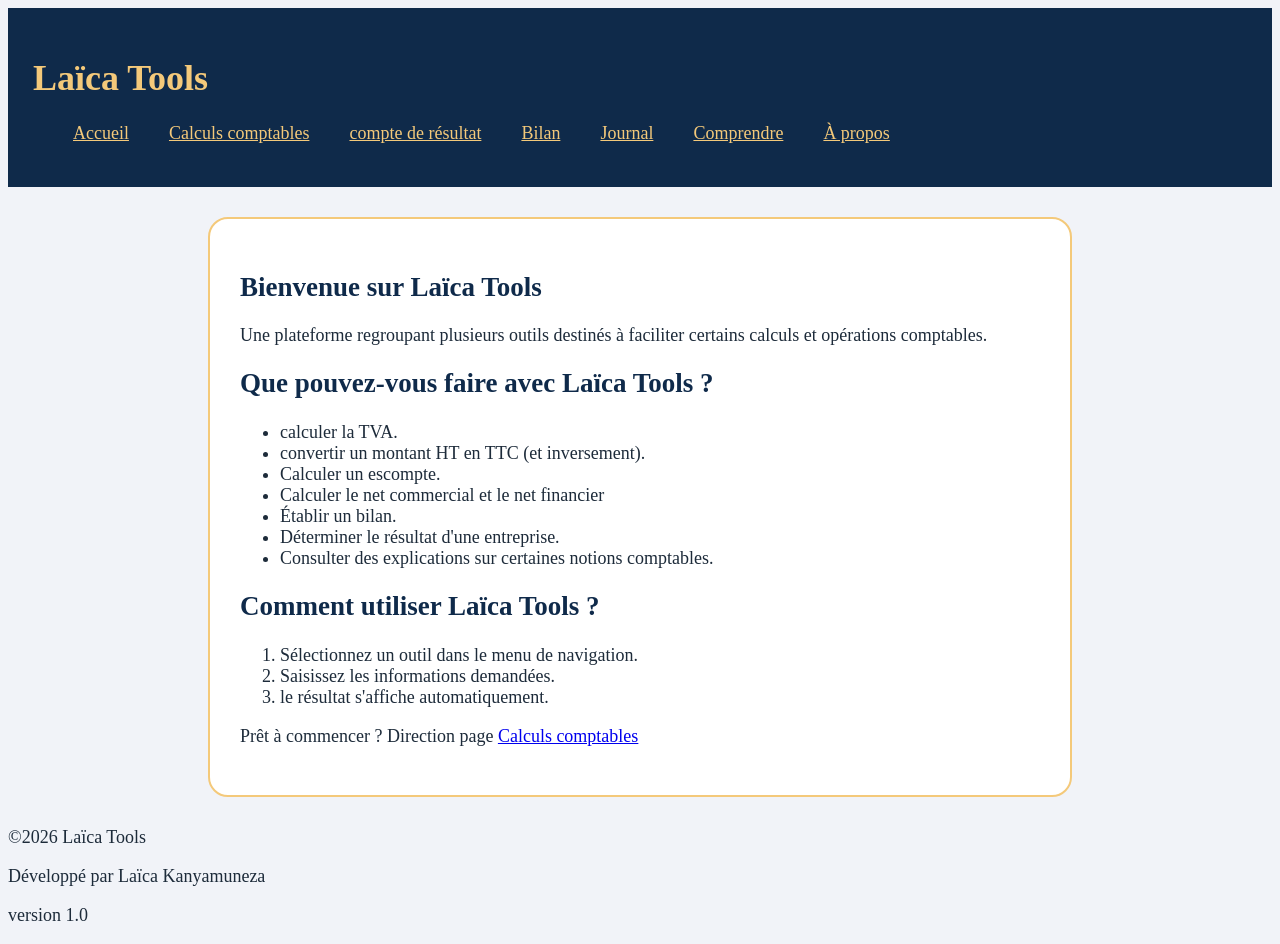
<file: index.html>
<!DOCTYPE html>
<html lang="fr">
  <head>
    <title> LAICA TOOLS </title>
    <meta  charset="UTF-8"/>
    <meta  name="author"   content="LAICA" />
    <meta  name="keyword"  content="index.html"/> 
    <meta  name="viewport" content="width=device-width, initail-scale=1.0" >
    <link rel="stylesheet"  href="css/style.css"> 
  </head>

  <body>
    <header> <h1> La&iuml;ca Tools </h1>
        <nav> 
          <ul> 
          <li> <a href="index.html"> Accueil </a> </li>
          <li> <a href="calculs.html"> Calculs comptables </a> </li>
          <li> <a href="resultat.html"> compte de r&eacute;sultat </a> </li>
          <li> <a href="bilan.html">   Bilan   </a> </li>
          <li> <a href="journal.html"> Journal </a></li>
          <li> <a href="comprendre.html">Comprendre </a></li>
          <li> <a href="apropos.html"> &Agrave; propos  </a></li>
          </ul>
        </nav>
    </header>

    <main> 
         <h2> Bienvenue sur La&iuml;ca Tools</h2>
         <p> Une plateforme regroupant plusieurs outils destin&eacute;s &agrave; faciliter certains calculs et op&eacute;rations comptables. </p>
         <h2>Que pouvez-vous faire avec La&iuml;ca Tools ? </h2>
         <ul>
           <li> calculer la TVA.</li>
           <li>convertir un montant HT en TTC (et inversement).</li>
           <li> Calculer un escompte. </li>
           <li> Calculer le net commercial et le net financier </li>
           <li> &Eacute;tablir un bilan. </li>
           <li> D&eacute;terminer le r&eacute;sultat d'une entreprise. </li>
           <li> Consulter des explications sur certaines notions comptables. </li>
        </ul>

         <h2> Comment utiliser La&iuml;ca Tools ? </h2>
          <ol>
              <li> S&eacute;lectionnez un outil dans le menu de navigation.</li>
              <li> Saisissez les informations demand&eacute;es. </li>
              <li> le r&eacute;sultat s'affiche automatiquement. </li>

          </ol>
          <p> Pr&ecirc;t &agrave; commencer ? Direction page <a href="calculs.html"> Calculs comptables </a></p>

    </main>
  
    <footer>
            <p> &COPY;2026 La&iuml;ca Tools</p>
            <p> D&eacute;velopp&eacute; par La&iuml;ca Kanyamuneza </p>
            <p> version 1.0 </p>
    </footer>
       
  </body>

</html>
</file>
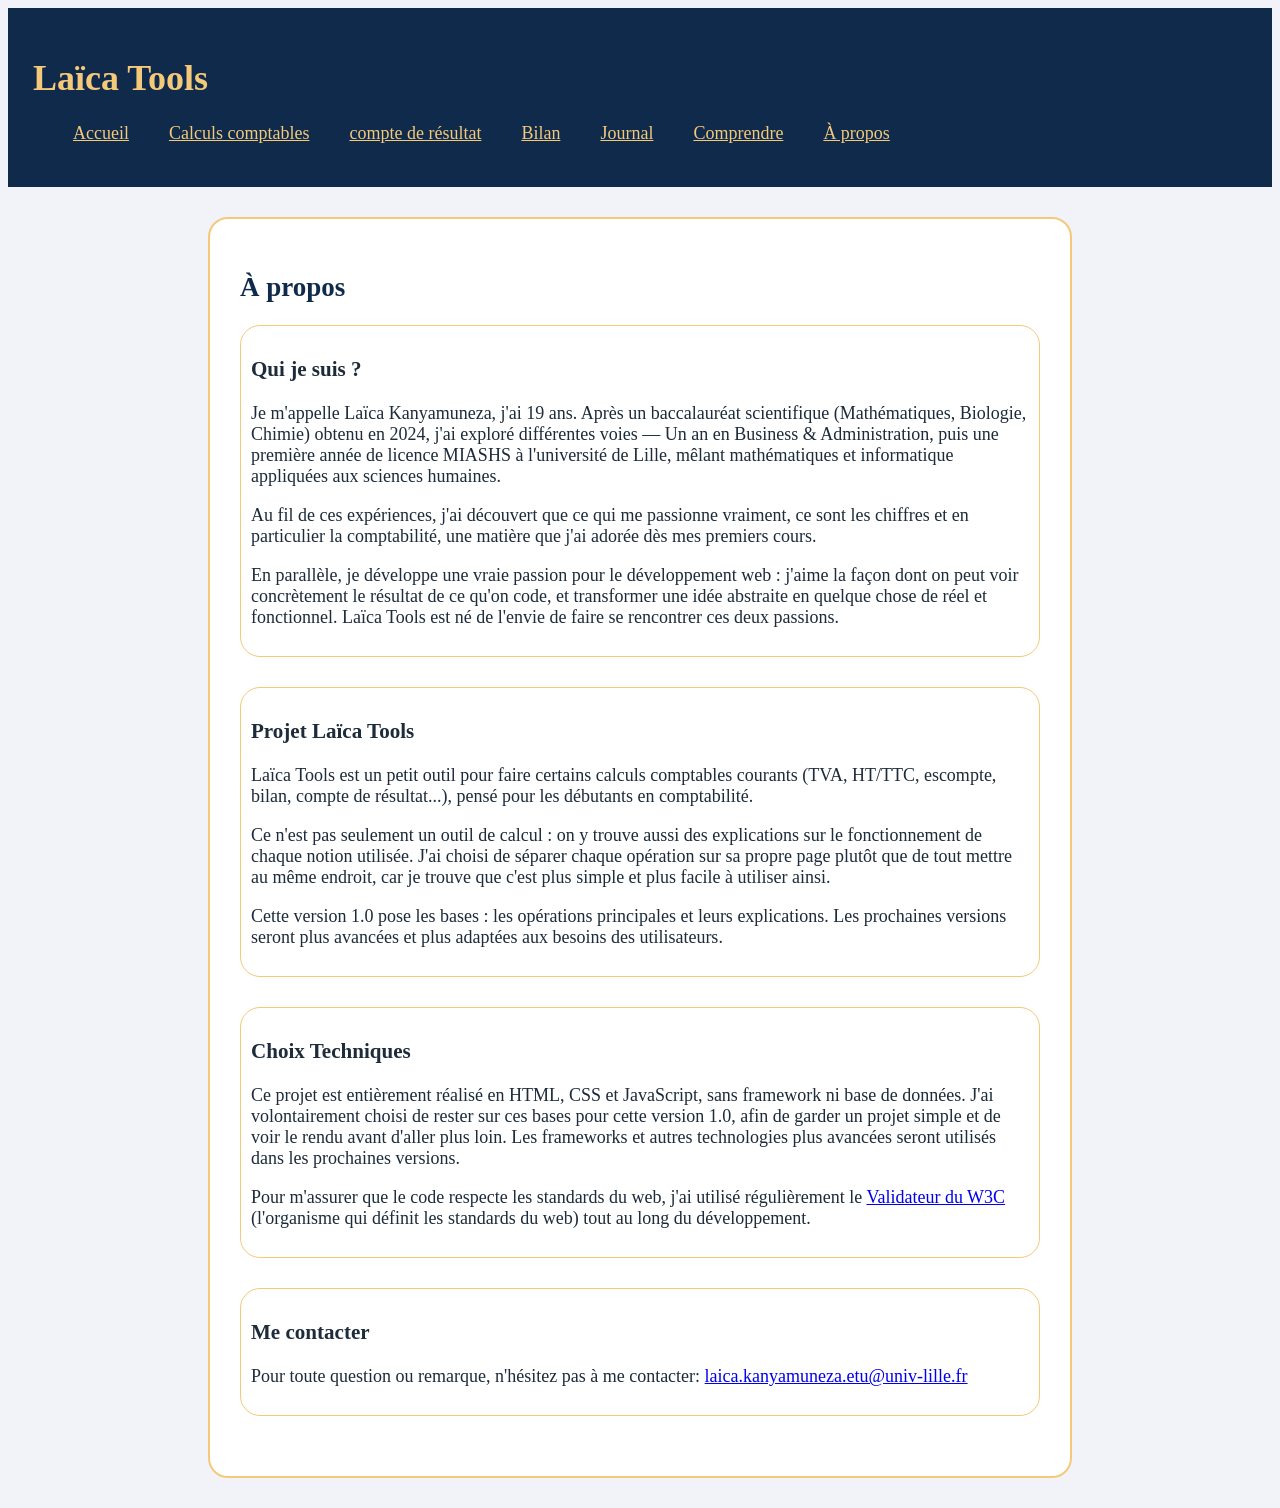
<file: apropos.html>
<!DOCTYPE html>
<html lang="fr">

<head>
     <title> &Agrave; propos </title>
     <meta charset="UTF-8" />
     <meta name="author" content="laica" />
     <meta name="keyword" content=" a propos " />
     <meta name="viewport" content="width= device-width, initail-scale= 1.0" />

     <link rel="stylesheet" href="css/style.css">

</head>

<body>
      <header> <h1> La&iuml;ca Tools </h1>
        <nav> 
          <ul> 
          <li> <a href="index.html"> Accueil </a> </li>
          <li> <a href="calculs.html"> Calculs comptables </a> </li>
          <li> <a href="resultat.html"> compte de r&eacute;sultat </a> </li>
          <li> <a href="bilan.html">   Bilan   </a> </li>
          <li> <a href="journal.html"> Journal </a></li>
          <li> <a href="comprendre.html">Comprendre </a></li>
          <li> <a href="apropos.html"> &Agrave; propos  </a></li>
          </ul>
        </nav>
    </header>

    <main class="apropos">
      <h2>&Agrave; propos  </h2>
      <section>
        <h3> Qui je suis ?</h3>
        <p> Je m'appelle Laïca Kanyamuneza, j'ai 19 ans. Après un baccalauréat scientifique (Mathématiques, Biologie, Chimie) obtenu en 2024, j'ai exploré différentes voies — Un an en Business &amp; Administration, puis une première année de licence MIASHS à l'université de Lille, mêlant mathématiques et informatique appliquées aux sciences humaines.</p>
        <p>Au fil de ces expériences, j'ai découvert que ce qui me passionne vraiment, ce sont les chiffres et en particulier la comptabilité, une matière que j'ai adorée dès mes premiers cours.</p>
        <p> En parallèle, je développe une vraie passion pour le développement web : j'aime la façon dont on peut voir concrètement le résultat de ce qu'on code, et transformer une idée abstraite en quelque chose de réel et fonctionnel. Laïca Tools est né de l'envie de faire se rencontrer ces deux passions.</p>
      </section>
 
      <section>
        <h3> Projet La&iuml;ca Tools </h3>
        <p>Laïca Tools est un petit outil pour faire certains calculs comptables courants (TVA, HT/TTC, escompte, bilan, compte de résultat...), pensé pour les débutants en comptabilité.</p>
        <p>Ce n'est pas seulement un outil de calcul : on y trouve aussi des explications sur le fonctionnement de chaque notion utilisée.
          J'ai choisi de séparer chaque opération sur sa propre page plutôt que de tout mettre au même endroit, car je trouve que c'est plus simple et plus facile à utiliser ainsi. </p>
        <p>Cette version 1.0 pose les bases : les opérations principales et leurs explications. Les prochaines versions seront plus avancées et plus adaptées aux besoins des utilisateurs.</p>
      </section>

    <section>
      <h3> Choix Techniques </h3>
      <p>Ce projet est entièrement réalisé en HTML, CSS et JavaScript, sans framework ni base de données. J'ai volontairement choisi de rester sur ces bases pour cette version 1.0, afin de garder un projet simple et de voir le rendu avant d'aller plus loin.
        Les frameworks et autres technologies plus avancées seront utilisés dans les prochaines versions. </p>
      <p>Pour m'assurer que le code respecte les standards du web, j'ai utilisé régulièrement le <a href="https://validator.w3.org"> Validateur du W3C</a> (l'organisme qui d&eacute;finit les standards du web) tout au long du développement. </p>
    </section>
 
    <section>
      <h3>Me contacter </h3>
      <p>Pour toute question ou remarque, n'hésitez pas à me contacter: <a href="mailto:laica.kanyamuneza.etu@univ-lille.fr">laica.kanyamuneza.etu@univ-lille.fr</a>  </p>
    </section>

    </main>

</body>

</html>
</file>
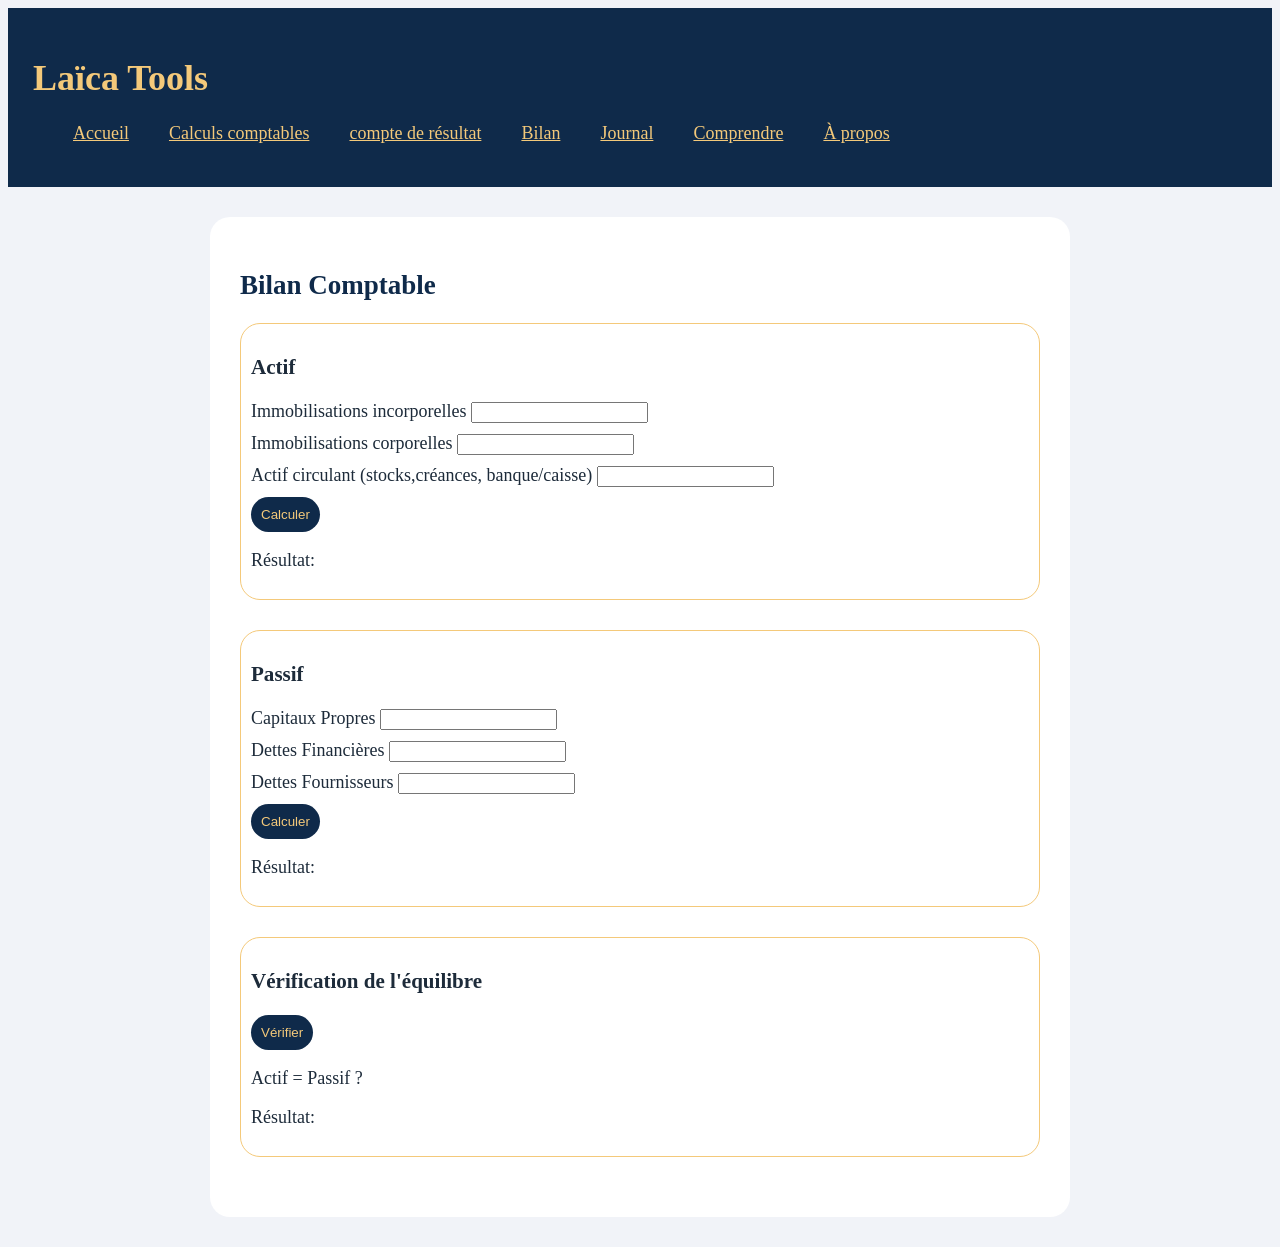
<file: bilan.html>
<!DOCTYPE html>
<html lang="fr">

<head>
     <title> Bilan </title>
     <meta charset="UTF-8" />
     <meta name="author" content="laica" />
     <meta name="keyword" content="bilan" />
     <meta name="viewport" content="width= device-width, initail-scale= 1.0" />

     <link rel="stylesheet" href="css/style.css">

</head>

<body>
      <header> <h1> La&iuml;ca Tools </h1>
        <nav> 
          <ul> 
          <li> <a href="index.html"> Accueil </a> </li>
          <li> <a href="calculs.html"> Calculs comptables </a> </li>
          <li> <a href="resultat.html"> compte de r&eacute;sultat </a> </li>
          <li> <a href="bilan.html">   Bilan   </a> </li>
          <li> <a href="journal.html"> Journal </a></li>
          <li> <a href="comprendre.html">Comprendre </a></li>
          <li> <a href="apropos.html"> &Agrave; propos  </a></li>
          </ul>
        </nav>
    </header>

    <main class="sans-bordure">
      <h2> Bilan Comptable </h2>
      <section>
          <h3> Actif </h3>
          <div>
            <label for="immo-inco"> Immobilisations incorporelles </label>
            <input type="number"   id="immo-inco">
          </div>
          <div>
            <label  for="immo-corp"> Immobilisations corporelles </label>
            <input type="number"    id="immo-corp">
          </div>
          <div>
            <label for="actif-ci"> Actif circulant (stocks,cr&eacute;ances, banque/caisse) </label>
            <input type="number"   id="actif-ci">
          </div>
          <button type="button"  id="actif"> Calculer </button>
          <p id="res-actif"> R&eacute;sultat: </p>
      </section>
       <!--fin du bloc -->

      <section>
        <h3> Passif </h3>
        <div>
          <label for="cap-propre"> Capitaux Propres </label>
          <input type="number"  id="cap-propre">
        </div>
        <div>
          <label  for="dette-fina"> Dettes Financi&egrave;res </label>
          <input  type="number"  id="dette-fina">
        </div>
        <div>
          <label  for="dette-fou"> Dettes Fournisseurs </label>
          <input  type="number"   id="dette-fou">
        </div>
        <button type="button"  id="passif"> Calculer </button>
        <p id="res-passif"> R&eacute;sultat: </p>
      </section>
      <!-- fin du bloc -->
      
      <section>
        <h3> V&eacute;rification de l'&eacute;quilibre </h3>
        <button type="button" id="verification" > V&eacute;rifier </button>
        <p> Actif = Passif ? </p>
        <p id="res"> R&eacute;sultat: </p>
      </section>
</file>
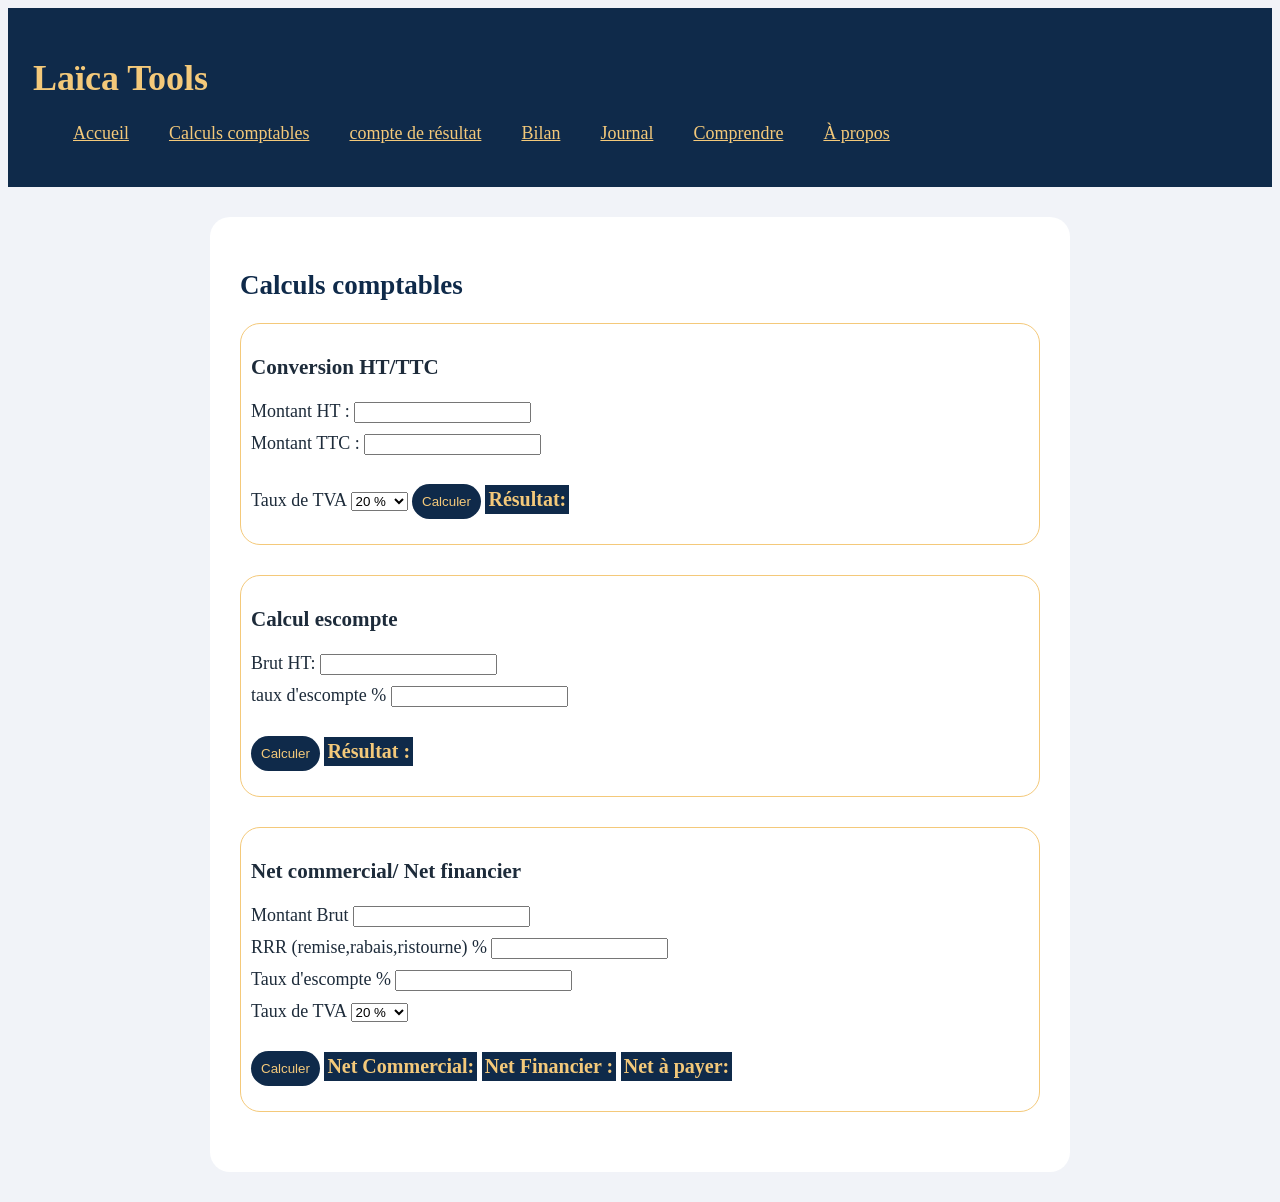
<file: calculs.html>
<!DOCTYPE html>
<html lang="fr">

<head>
    <title>  Calculs Comptables </title>
    <meta charset="UTF-8"/>
    <meta name="author"  content="laica "/>
    <meta name="keyword" content="calculs comptables" />
    <meta name="viewport" content="width= device-width, initail-scale=1.0" />

    <link rel="stylesheet"  href="css/style.css"> 
  
</head>

<body>
    <header> <h1> La&iuml;ca Tools </h1>
        <nav> 
          <ul> 
          <li> <a href="index.html"> Accueil </a> </li>
          <li> <a href="calculs.html"> Calculs comptables </a> </li>
          <li> <a href="resultat.html"> compte de r&eacute;sultat </a> </li>
          <li> <a href="bilan.html">   Bilan   </a> </li>
          <li> <a href="journal.html"> Journal </a></li>
          <li> <a href="comprendre.html">Comprendre </a></li>
          <li> <a href="apropos.html"> &Agrave; propos  </a></li>
          </ul>
        </nav>
    </header>

    <main class="sans-bordure"> 
         <h2> Calculs comptables </h2>

         <section>
            <h3> Conversion HT/TTC </h3>
            <div>
               <label for="ht"> Montant HT : </label>
               <input type="number" id="ht">
            </div>
            <div>
               <label for="ttc"> Montant TTC : </label>
               <input type="number" id="ttc"> 
            </div>
            <!-- ajout du choix de taux -->
           <label for="taux"> Taux de TVA </label>
           <select id="taux">
              <option value="20"> 20 % </option>
              <option value="10" > 10 % </option>
              <option value="5.5" > 5,5 %</option>
              <option value="2.1"> 2,1  % </option> 
           </select>
           <button type="button" id="btn-conversion"> Calculer </button>
           <p id="resultat-conversion" class="resultat-affiche"> R&eacute;sultat: </p>        
         </section>
           <!--fin du premier bloc -->  
           
         <section>
            <h3> Calcul escompte </h3>
            <div>
              <label for="brut-ht"> Brut HT: </label>
              <input type="number"  id="brut-ht">
            </div>
            <div>
               <label for="tx"> taux d'escompte % </label>
               <input type="number"  id="tx" >
            </div>
            <button type="button" id="btn-escompte"> Calculer </button>
            <p id="resultat-escompte" class="resultat-affiche"> R&eacute;sultat : </p>
         </section> 
          <!--fin du deuxieme bloc-->
          
         <section>
          <h3> Net commercial/ Net financier </h3>
          <div>
            <label for="mtn-brut"> Montant Brut </label>
            <input type="number" id="mtn-brut">
          </div>
          <div>
            <label for="rrr"> RRR (remise,rabais,ristourne) %</label>
            <input type="number"  id="rrr" >
          </div>
          <div>
            <label for="escompte"> Taux d'escompte % </label>
            <input type="number"  id="escompte">
          </div>
          <div>
           <label for="tv"> Taux de TVA </label>
           <select id="tv">
              <option value="20"> 20 % </option>
              <option value="10" > 10 % </option>
              <option value="5.5" > 5,5 %</option>
              <option value="2.1"> 2,1  % </option> 
           </select>
          </div>
          <button  type="button" id="btn-net"> Calculer </button>
          <p id="resultat-co"  class="resultat-affiche"> Net Commercial: </p>
          <p id="resultat-fi"  class="resultat-affiche"> Net Financier : </p>
          <p id="re-netapayer" class="resultat-affiche"> Net &agrave; payer: </p>

         </section>


    </main>







<script src="js/calculs.js"></script>

</body>










</html>
</file>
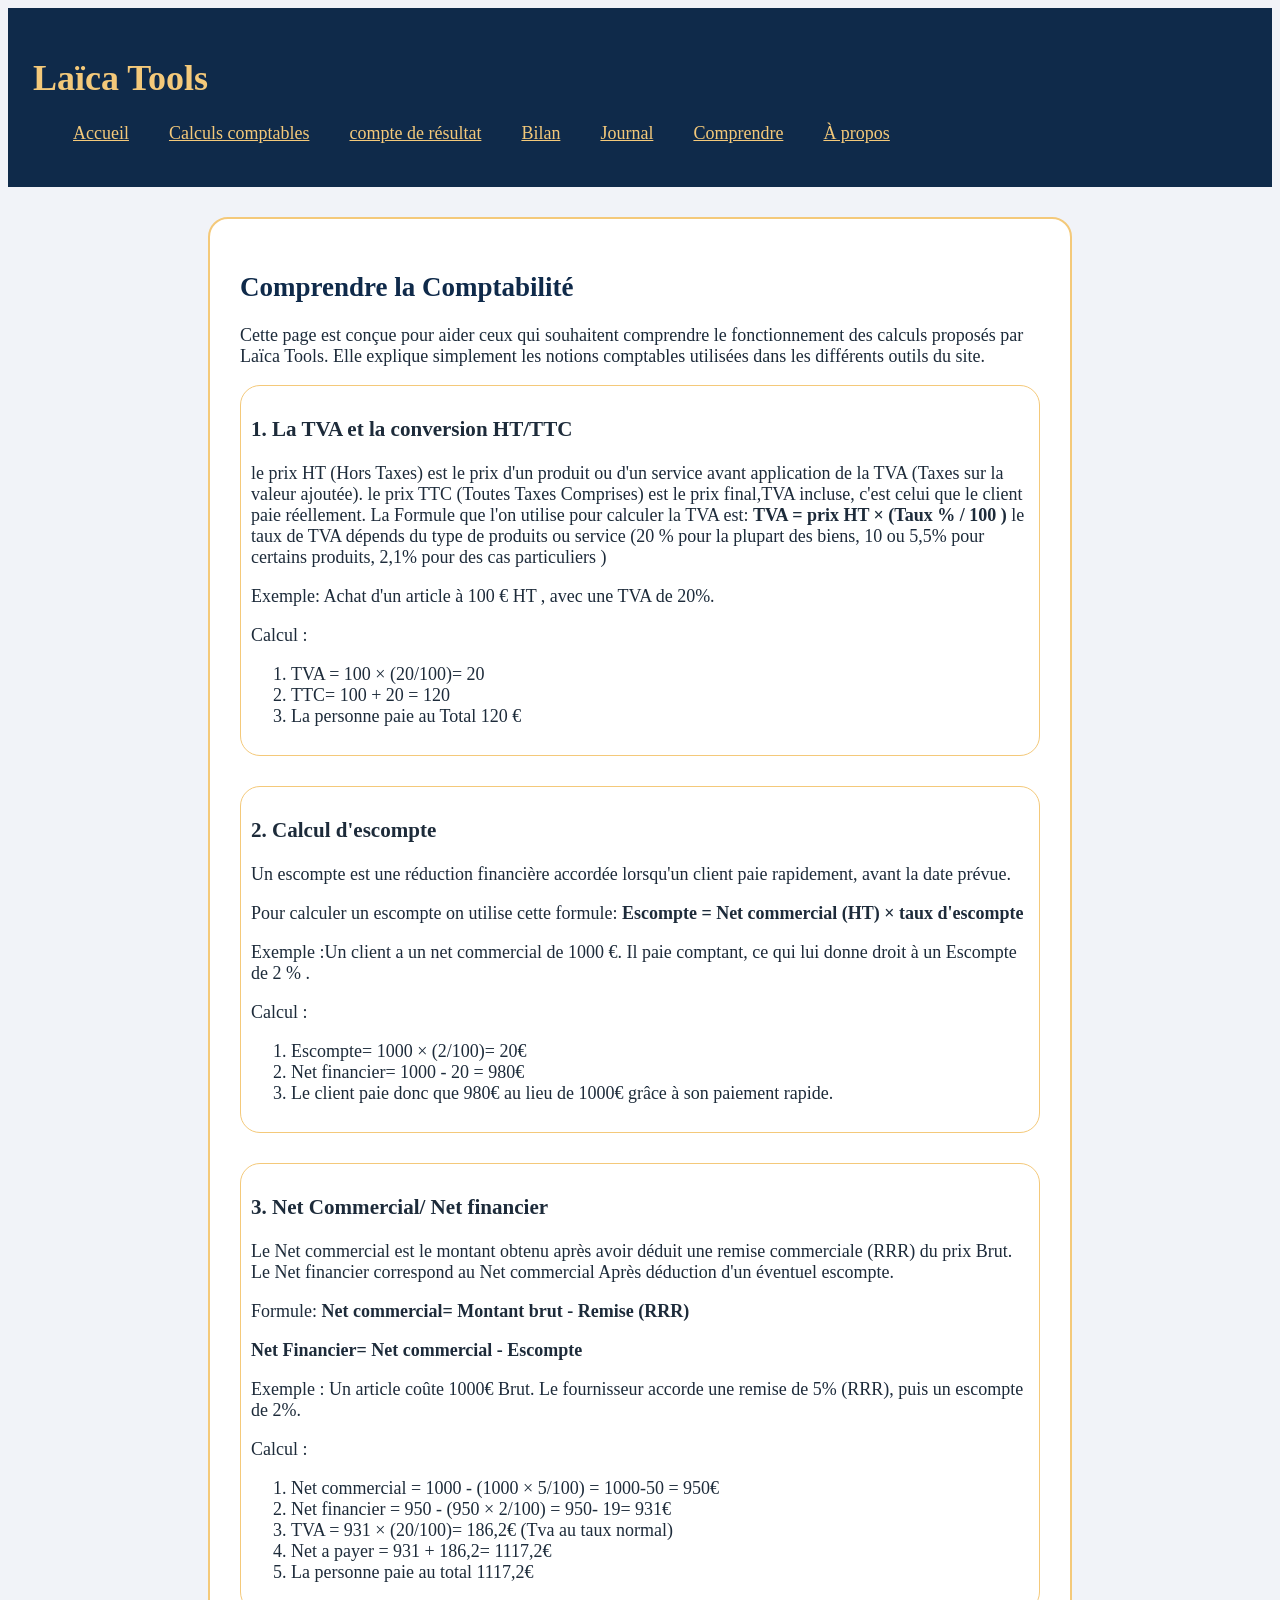
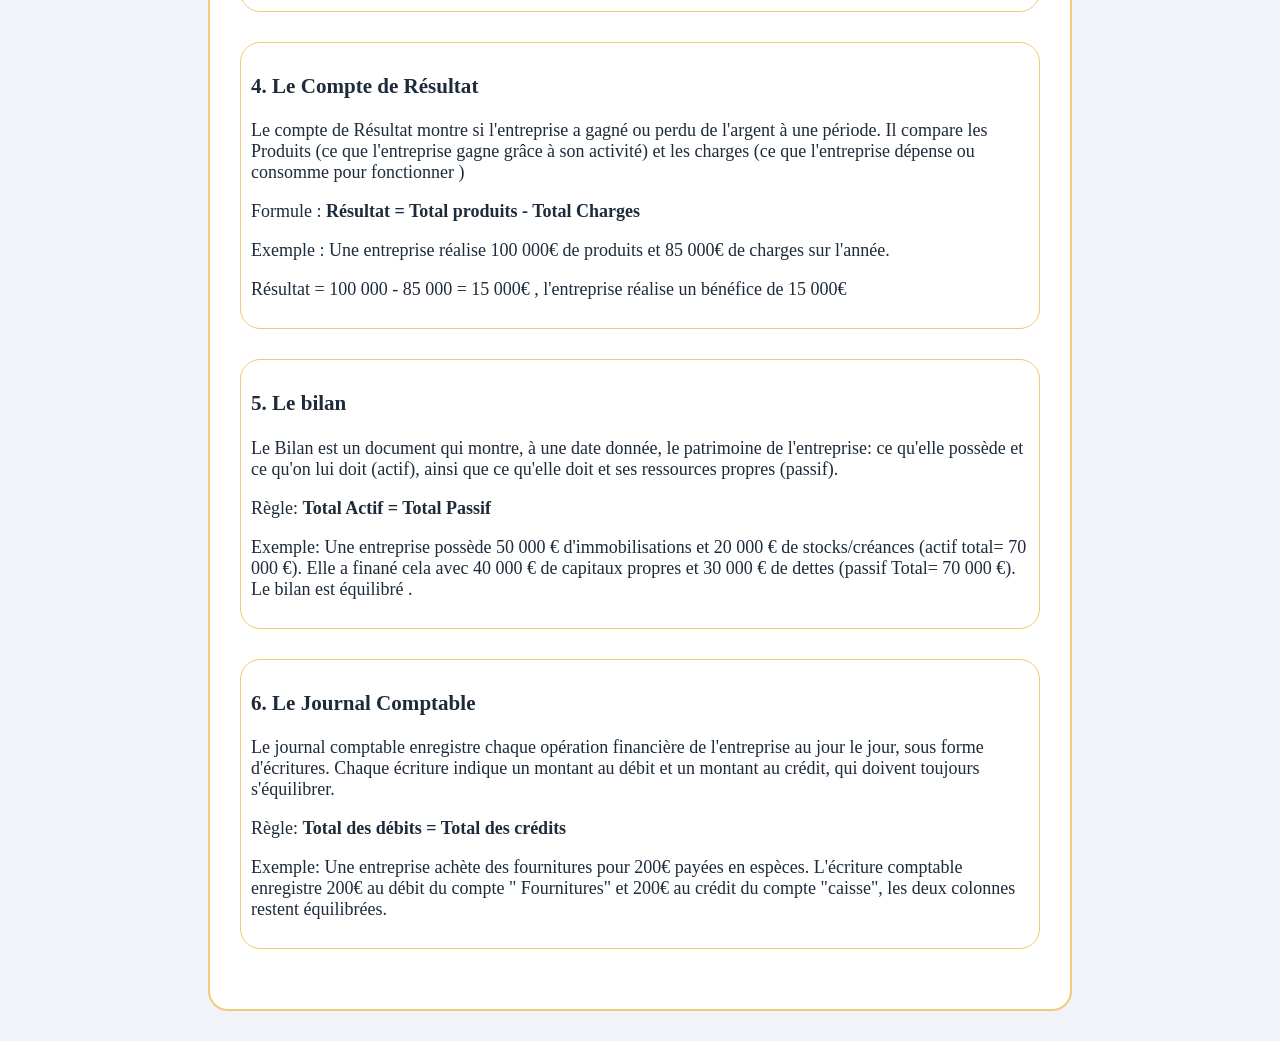
<file: comprendre.html>
<!DOCTYPE html>
<html lang="fr">

<head>
     <title> Comprendre </title>
     <meta charset="UTF-8" />
     <meta name="author" content="laica" />
     <meta name="keyword" content=" explication " />
     <meta name="viewport" content="width= device-width, initail-scale= 1.0" />

     <link rel="stylesheet" href="css/style.css">

</head>

<body>
   <header> <h1> La&iuml;ca Tools </h1>
        <nav> 
          <ul> 
          <li> <a href="index.html"> Accueil </a> </li>
          <li> <a href="calculs.html"> Calculs comptables </a> </li>
          <li> <a href="resultat.html"> compte de r&eacute;sultat </a> </li>
          <li> <a href="bilan.html">   Bilan   </a> </li>
          <li> <a href="journal.html"> Journal </a></li>
          <li> <a href="comprendre.html">Comprendre </a></li>
          <li> <a href="apropos.html"> &Agrave; propos  </a></li>
          </ul>
        </nav>
    </header>
    
    <main>
      <h2> Comprendre la Comptabilit&eacute; </h2>
      <p> Cette page est con&ccedil;ue pour aider ceux qui souhaitent comprendre le fonctionnement des calculs propos&eacute;s par La&iuml;ca Tools.
        Elle explique simplement les notions comptables utilis&eacute;es dans les diff&eacute;rents outils du site.
      </p>

      <section>
        <h3> 1. La TVA et la conversion HT/TTC </h3>
        <p> le prix HT (Hors Taxes) est le prix d'un produit ou d'un service avant application de la TVA (Taxes sur la valeur ajout&eacute;e).
           le prix TTC (Toutes Taxes Comprises) est le prix final,TVA  incluse, c'est celui que le client paie r&eacute;ellement. 
           La Formule que l'on utilise pour calculer la TVA est:
          <strong> TVA = prix HT &times; (Taux % / 100 ) </strong>
       
           le taux de TVA d&eacute;pends du type de produits ou service (20 % pour la plupart des biens, 10 ou 5,5% pour certains produits, 2,1% pour des cas particuliers )
        </p>
        <p>
        Exemple: Achat d'un article &agrave; 100 &euro; HT , avec une TVA de 20%.
        </p>
        <p> Calcul : </p>
           <ol> 
            <li> TVA = 100 &times; (20/100)= 20 </li>
            <li> TTC= 100 + 20 = 120 </li>
            <li> La personne paie au Total 120 &euro; </li>
           </ol>
      </section>

      <section>
        <h3> 2. Calcul d'escompte </h3>
        <p> Un escompte est une r&eacute;duction financi&egrave;re accord&eacute;e lorsqu'un client paie rapidement, avant la date pr&eacute;vue.</p>
        <p> Pour calculer un escompte on utilise cette formule: 
          <strong> Escompte = Net commercial (HT) &times; taux d'escompte </strong> </p>
        <p> Exemple :Un client a un net commercial de 1000 &euro;. Il paie comptant, ce qui lui donne droit &agrave; un Escompte de 2 % .</p>
        <p> Calcul : </p>
        <ol>
          <li> Escompte= 1000 &times; (2/100)= 20&euro;</li>
          <li> Net financier= 1000 - 20 = 980&euro; </li>
          <li> Le client paie donc que 980&euro; au lieu de 1000&euro; gr&acirc;ce &agrave; son paiement rapide.</li>
        </ol>
      </section>

      <section>
        <h3> 3. Net Commercial/ Net financier </h3>
        <p> Le Net commercial est le montant obtenu apr&egrave;s avoir d&eacute;duit une remise commerciale (RRR) du prix Brut. 
            Le Net financier correspond au Net commercial Apr&egrave;s d&eacute;duction d'un &eacute;ventuel escompte.
        </p>
        <p> Formule: <strong> Net commercial= Montant brut - Remise (RRR) </strong></p>
        <p> <strong> Net Financier= Net commercial - Escompte </strong></p>
        <p> Exemple : Un article co&ucirc;te 1000&euro; Brut. Le fournisseur accorde une remise de 5% (RRR), puis un escompte de 2%. </p>
        <p> Calcul : </p>
        <ol>
          <li> Net commercial = 1000 - (1000 &times; 5/100) = 1000-50 = 950&euro; </li>
          <li> Net financier = 950 - (950 &times; 2/100) = 950- 19= 931&euro; </li>
          <li> TVA = 931 &times; (20/100)= 186,2&euro;  (Tva au taux normal) </li>
          <li>Net a payer = 931 + 186,2= 1117,2&euro; </li>
          <li> La personne paie au total 1117,2&euro; </li>
        </ol>
      </section>

      <section>
        <h3> 4. Le Compte de R&eacute;sultat </h3>
        <p> Le compte de R&eacute;sultat montre si l'entreprise a gagn&eacute; ou perdu de l'argent &agrave; une p&eacute;riode.
        Il compare les Produits (ce que l'entreprise gagne gr&acirc;ce &agrave; son activit&eacute;) et les charges (ce que l'entreprise d&eacute;pense ou consomme pour fonctionner ) </p>
        <p> Formule : <strong> R&eacute;sultat = Total produits - Total Charges </strong> </p> 
        <p> Exemple : Une entreprise r&eacute;alise 100 000&euro; de produits et 85 000&euro; de charges sur l'ann&eacute;e.</p>
        <p> R&eacute;sultat = 100 000 - 85 000 = 15 000&euro; , l'entreprise r&eacute;alise un b&eacute;n&eacute;fice de 15 000&euro; </p>
      </section>

      <section>
        <h3> 5. Le bilan </h3>
        <p> Le Bilan est un document qui montre, &agrave; une date donn&eacute;e, le patrimoine de l'entreprise: ce qu'elle poss&egrave;de et ce qu'on lui doit (actif), ainsi que ce qu'elle doit et ses ressources propres (passif).</p>
        <p> R&egrave;gle: <strong> Total Actif = Total Passif </strong></p>
        <p> Exemple: Une entreprise poss&egrave;de 50 000 &euro; d'immobilisations et 20 000 &euro; de stocks/cr&eacute;ances (actif total= 70 000 &euro;). Elle a finan&eacute; cela avec 40 000 &euro; de capitaux propres 
          et 30 000 &euro; de dettes (passif Total= 70 000 &euro;). Le bilan est &eacute;quilibr&eacute; . 
        </p>
      </section>

      <section>
        <h3> 6. Le Journal Comptable </h3>
        <p>Le journal comptable enregistre chaque op&eacute;ration financi&egrave;re de l'entreprise au jour le jour, sous forme d'&eacute;critures. Chaque &eacute;criture indique un montant au d&eacute;bit et un montant au cr&eacute;dit,
          qui doivent toujours s'&eacute;quilibrer. 
        </p>
        <p>R&egrave;gle: <strong> Total des d&eacute;bits = Total des cr&eacute;dits </strong></p>
        <p>Exemple: Une entreprise ach&egrave;te des fournitures pour 200&euro; pay&eacute;es en esp&egrave;ces. L'&eacute;criture comptable enregistre 200&euro; au d&eacute;bit du compte " Fournitures" et 200&euro; au cr&eacute;dit du compte "caisse", les deux colonnes restent &eacute;quilibr&eacute;es. </p>
      </section>


    </main>







</body>

</html>
</file>
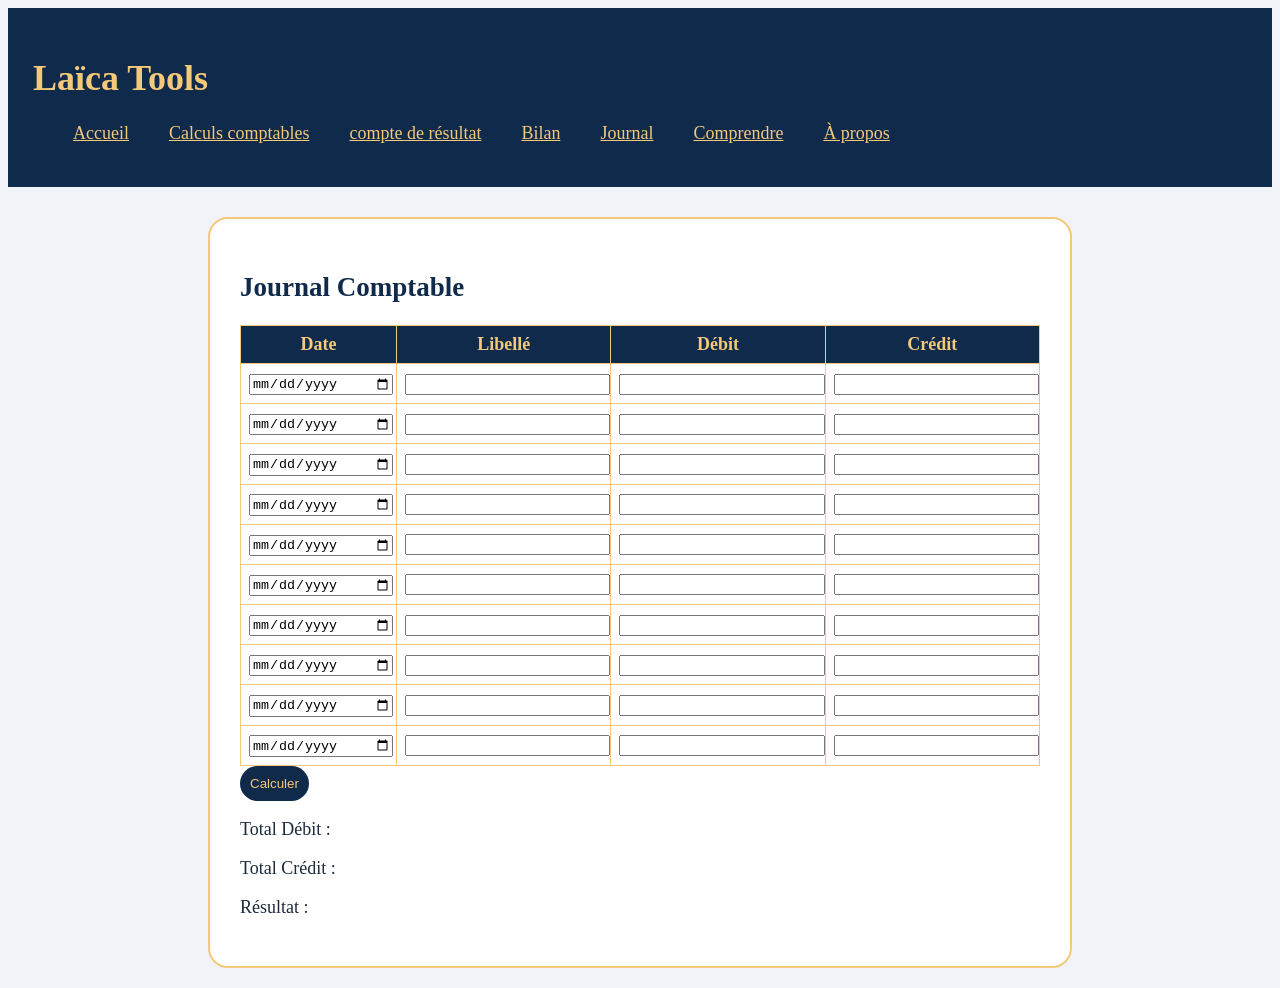
<file: journal.html>
<!DOCTYPE html>
<html lang="fr">

<head>
     <title> Journal </title>
     <meta charset="UTF-8" />
     <meta name="author" content="laica" />
     <meta name="keyword" content="journal" />
     <meta name="viewport" content="width= device-width, initail-scale= 1.0" />

     <link rel="stylesheet" href="css/style.css">

</head>

<body>
    <header> <h1> La&iuml;ca Tools </h1>
        <nav> 
          <ul> 
          <li> <a href="index.html"> Accueil </a> </li>
          <li> <a href="calculs.html"> Calculs comptables </a> </li>
          <li> <a href="resultat.html"> compte de r&eacute;sultat </a> </li>
          <li> <a href="bilan.html">   Bilan   </a> </li>
          <li> <a href="journal.html"> Journal </a></li>
          <li> <a href="comprendre.html">Comprendre </a></li>
          <li> <a href="apropos.html"> &Agrave; propos  </a></li>
          </ul>
        </nav>
    </header>

    <main>
      <h2> Journal Comptable </h2>
      <table>
        <thead>
          <tr>
            <th> Date </th>
            <th> Libell&eacute; </th>
            <th> D&eacute;bit </th>
            <th> Cr&eacute;dit </th>
          </tr>
        </thead>
          <!--ce qui va dans le body du tableau -->
        <tbody>
          <tr>
            <td> <input type="date"   id="date-1"> </td>
            <td> <input type="text"   id="libelle-1"> </td>
            <td> <input type="number" id="debit-1"> </td>
            <td> <input type="number" id="credit-1"> </td>
          </tr>
          <tr>
            <td> <input type="date"   id="date-2"> </td>
            <td> <input type="text"   id="libelle-2"> </td>
            <td> <input type="number" id="debit-2"> </td>
            <td> <input type="number" id="credit-2"> </td>
          </tr>
          <tr>
            <td> <input type="date"   id="date-3"> </td>
            <td> <input type="text"   id="libelle-3"> </td>
            <td> <input type="number" id="debit-3"> </td>
            <td> <input type="number" id="credit-3"> </td>
          </tr>
          <tr>
            <td> <input type="date"   id="date-4"> </td>
            <td> <input type="text"   id="libelle-4"> </td>
            <td> <input type="number" id="debit-4"> </td>
            <td> <input type="number" id="credit-4"> </td>
          </tr>
          <tr>
            <td> <input type="date"   id="date-5"> </td>
            <td> <input type="text"   id="libelle-5"> </td>
            <td> <input type="number" id="debit-5"> </td>
            <td> <input type="number" id="credit-5"> </td>
          </tr>
          <tr>
            <td> <input type="date"   id="date-6"> </td>
            <td> <input type="text"   id="libelle-6"> </td>
            <td> <input type="number" id="debit-6"> </td>
            <td> <input type="number" id="credit-6"> </td>
          </tr>
          <tr>
            <td> <input type="date"   id="date-7"> </td>
            <td> <input type="text"   id="libelle-7"> </td>
            <td> <input type="number" id="debit-7"> </td>
            <td> <input type="number" id="credit-7"> </td>
          </tr>
          <tr>
            <td> <input type="date"   id="date-8"> </td>
            <td> <input type="text"   id="libelle-8"> </td>
            <td> <input type="number" id="debit-8"> </td>
            <td> <input type="number" id="credit-8"> </td>
          </tr>
          <tr>
            <td> <input type="date"   id="date-9"> </td>
            <td> <input type="text"   id="libelle-9"> </td>
            <td> <input type="number" id="debit-9"> </td>
            <td> <input type="number" id="credit-9"> </td>
          </tr>
          <tr>
            <td> <input type="date"   id="date-10"> </td>
            <td> <input type="text"   id="libelle-10"> </td>
            <td> <input type="number" id="debit-10"> </td>
            <td> <input type="number" id="credit-10"> </td>
          </tr>
        </tbody>

      </table>
      <button type="button" id="btn-journal"> Calculer </button>
      <p id="tot-debit"> Total D&eacute;bit : </p>
      <p id="tot-credit"> Total Cr&eacute;dit : </p>
      <p id="equilibre">  R&eacute;sultat : </p>

    </main>
     



</body>



</html>
</file>
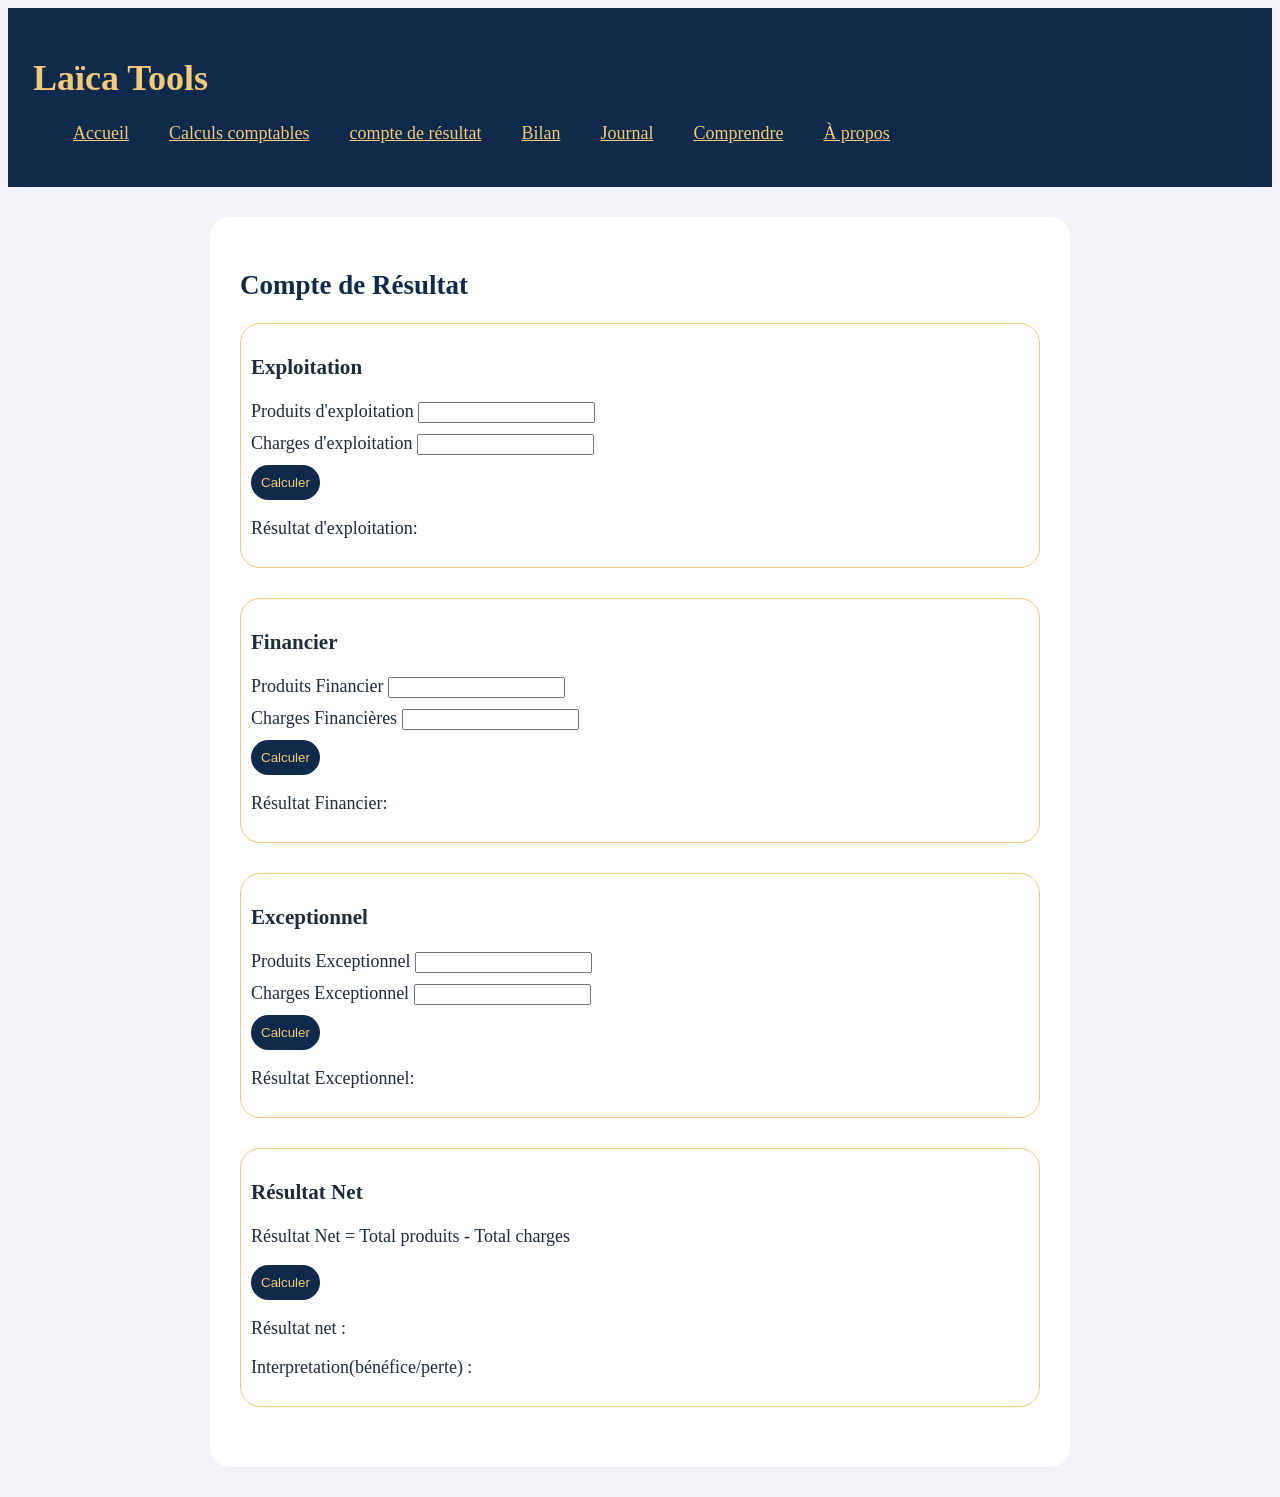
<file: resultat.html>
<!DOCTYPE html>
<html lang="fr">

<head>
     <title> Compte de r&eacute;sultat </title>
     <meta charset="UTF-8" />
     <meta name="author" content="laica" />
     <meta name="keyword" content="resultat" />
     <meta name="viewport" content="width= device-width, initail-scale= 1.0" />

     <link rel="stylesheet" href="css/style.css">

</head>

<body>
    <header> <h1> La&iuml;ca Tools </h1>
        <nav> 
          <ul> 
          <li> <a href="index.html"> Accueil </a> </li>
          <li> <a href="calculs.html"> Calculs comptables </a> </li>
          <li> <a href="resultat.html"> compte de r&eacute;sultat </a> </li>
          <li> <a href="bilan.html">   Bilan   </a> </li>
          <li> <a href="journal.html"> Journal </a></li>
          <li> <a href="comprendre.html">Comprendre </a></li>
          <li> <a href="apropos.html"> &Agrave; propos  </a></li>
          </ul>
        </nav>
    </header>
    <main class="sans-bordure">
      <h2>Compte de R&eacute;sultat</h2>
      <section>
          <h3> Exploitation </h3>
          <div>
            <label for="pd-exp"> Produits d'exploitation </label>
            <input type="number" id="pd-exp">
          </div>
          <div>
            <label for="ch-exp"> Charges d'exploitation </label>
            <input type="number" id="ch-exp"> 
          </div>
          <button type="button"  id="exploitation"> Calculer </button>
          <p id="res-exploitation"> R&eacute;sultat d'exploitation: </p>
     
      </section>
     <!--fin du 1er bloc-->

    <section>
      <h3> Financier </h3>
      <div>
        <label for="pd-fi"> Produits Financier </label>
        <input type="number"  id="pd-fi">
      </div>
      <div>
        <label for="ch-fi"> Charges Financi&egrave;res </label>
        <input type="number"  id="ch-fi">
      </div>
      <button type="button"  id="financier"> Calculer </button>
      <p id="res-financier"> R&eacute;sultat Financier: </p>

    </section>
     <!--fin du 2e bloc -->
   
    <section>
      <h3> Exceptionnel</h3>
      <div>
      <label for="pd-exc"> Produits Exceptionnel </label>
      <input type="number" id="pd-exc">
      </div>
      <div>
        <label for="ch-exc"> Charges Exceptionnel </label>
        <input type="number"  id="ch-exc" >
      </div>
      <button type="button"  id="exceptionnel"> Calculer </button>
      <p id="res-exceptionnel"> R&eacute;sultat Exceptionnel: </p>
    </section>
      <!--fin du 3e bloc -->

    <section>
      <h3> R&eacute;sultat Net </h3>
      <p> R&eacute;sultat Net = Total produits - Total charges </p>
      <button type="button"  id="btn-resultat">Calculer </button>
      <p id="res-net"> R&eacute;sultat net : </p>
      <p id="interpretation"> Interpretation(b&eacute;n&eacute;fice/perte) : </p>
    </section>


    </main>







</body>












</html>
</file>
<file: css/style.css>
/* on stocke d'abord les couleurs dans les variables pour les changer facilement */

:root {
    --couleur-principale : #0F2A4A;      /* bleu marine  couleur du fond*/
    --couleur-accent: #F4C97A;           /* dore */
    --couleur-texte: #1D2B3A;            /* presque noir, pour le texte */
    --couleur-fond: #FFFFFF;            /* blanc */ 
    --couleur-page: #f1f3f8; 
 }

 /* rien n'est encore fait j'ai juste stocker les couleurs dans les variables, on commence */

 body {
    color: var(--couleur-texte);
    background-color: var(--couleur-page);
    font-size: 18px;
 }


 /* les element qui se trouve dans header */

 header {
    background-color: var(--couleur-principale);
    padding: 25px ;
 }

 h1 {
    color: var(--couleur-accent);
 }

 nav a {
    color:var(--couleur-accent);
 }

nav ul  {
    display:flex;
    list-style: none;
    gap: 40px ;
}

/* les elements de main */ 
main {
    padding: 30px;
    max-width: 800px ;
    margin: 30px auto; 
    background-color:white;
    border-radius: 20px;
    border: 2px solid var(--couleur-accent);

}
h2 {
    color:var(--couleur-principale);
}
 
/* rien dans footer choix esthetique  */

/* style de calculs.html */
.sans-bordure {
   border: none ;
}

section {
   margin-bottom: 30px;
   border-radius: 20px;
   border: 1px solid var(--couleur-accent);
   padding: 10px;
}
 
div {
    margin-bottom: 10px ;
}

button {
   padding:10px;
   border:none; 
   border-radius: 20px;
   background-color: var(--couleur-principale);
   color:var(--couleur-accent);
   
}

/* Journal */ 
table {
   width:100%;
   border-collapse: collapse;

}

th,td {
   border: 1px solid var(--couleur-accent);
   padding: 8px;
}

td input {
   width: 100%;
}

th {
   background-color: var(--couleur-principale);
   color:var(--couleur-accent);
}

/* a propos */
.apropos p a {
    font-size: 18px;
}

/* projet js */
.resultat-affiche {
   font-size: 20px ;
   color:var(--couleur-accent);
   background-color: #0F2A4A;
   display:inline-block;
   padding:3px;
   font-weight: bold;
}
</file>
